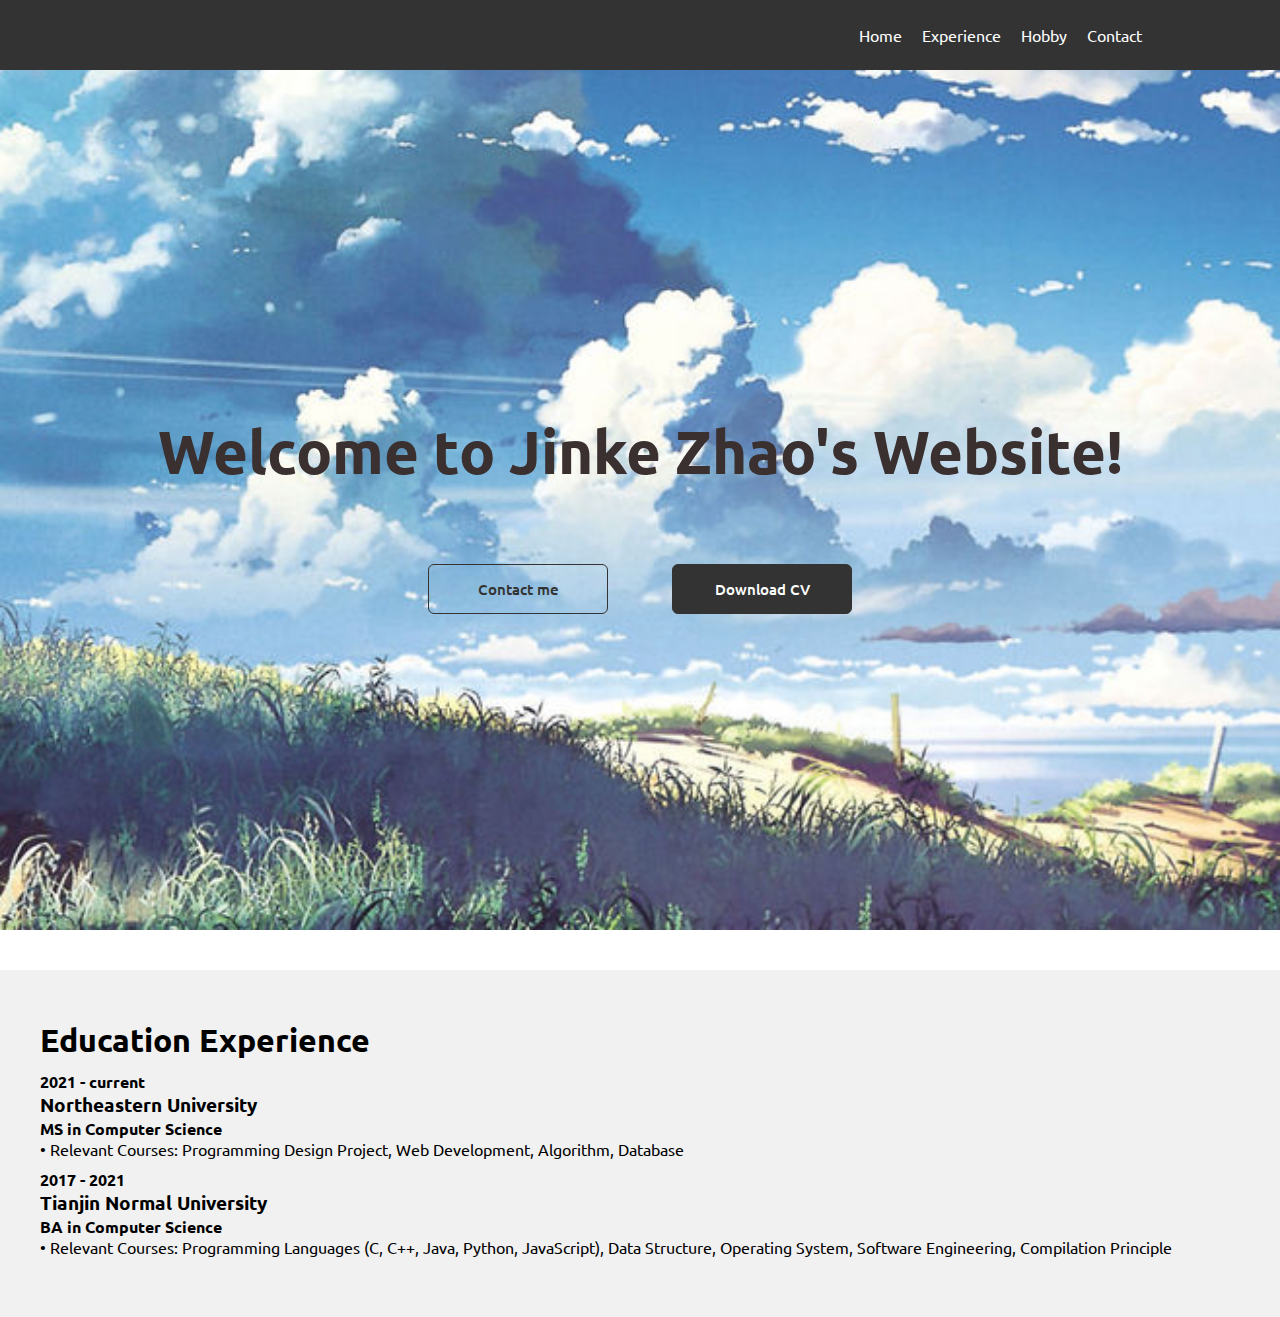
<file: index.html>
<!DOCTYPE html>
<html>

<head>
    <meta charset="utf-8" />
    <meta name="viewport"
        content="width=device-width,initial-scale=1,maximum-scale=1,minimum-scale=1,user-scalable=no" />
    <title></title>
    <link rel="stylesheet" type="text/css" href="./css/common.css">
    <link rel="stylesheet" type="text/css" href="./css/home.css">
    <link rel="stylesheet" type="text/css" href="./css/edu.css">
    <link rel="stylesheet" type="text/css" href="./css/navbar.css">
    <link
        href="https://fonts.googleapis.com/css2?family=Ubuntu:ital,wght@0,300;0,400;0,500;0,700;1,300;1,400;1,500;1,700&display=swap"
        rel="stylesheet">

</head>

<body>
    <div id="header">
        <div class="nav">
            <ul class="nav-bar">
                <li><a href="index">Home</a></li>
                <li><a href="prof" >Experience</a></li>
                <li><a href="hobby">Hobby</a></li>
                <li><a href="contact">Contact</a></li>
            </ul>
        </div>
    </div>

    <!-- Home -->
    <section id="home">
        <div class="inner-width">
            <div class="content">
                <h1>Welcome to Jinke Zhao's Website!</h1>
                <div class="buttons">
                    <a href="contact">Contact me</a>
                    <a href="https://drive.google.com/file/d/1hfm2ScGtX3_DIRDdWpVE1Vo8zfD2j0po/view?usp=sharing">Download
                        CV</a>
                </div>
            </div>
        </div>
    </section>
    <section id="edu">
        <div class="inner-width">
            <h1 class="section-title">Education Experience</h1>
            <div class="edu-content">
                <div class="edu-text">
                    <h4>2021 - current</h4>
                    <h3>Northeastern University</h3>
                    <h4>MS in Computer Science</h4>
                    <p>• Relevant Courses: Programming Design Project, Web Development, Algorithm, Database</p>
                    <h4>2017 - 2021</h4>
                    <h3>Tianjin Normal University</h3>
                    <h4>BA in Computer Science</h4>
                    <p>• Relevant Courses: Programming Languages (C, C++, Java, Python, JavaScript), Data Structure,
                        Operating System, Software Engineering, Compilation Principle</p>
                </div>
            </div>
        </div>
        </div>
    </section>

</body>
</html>
</file>
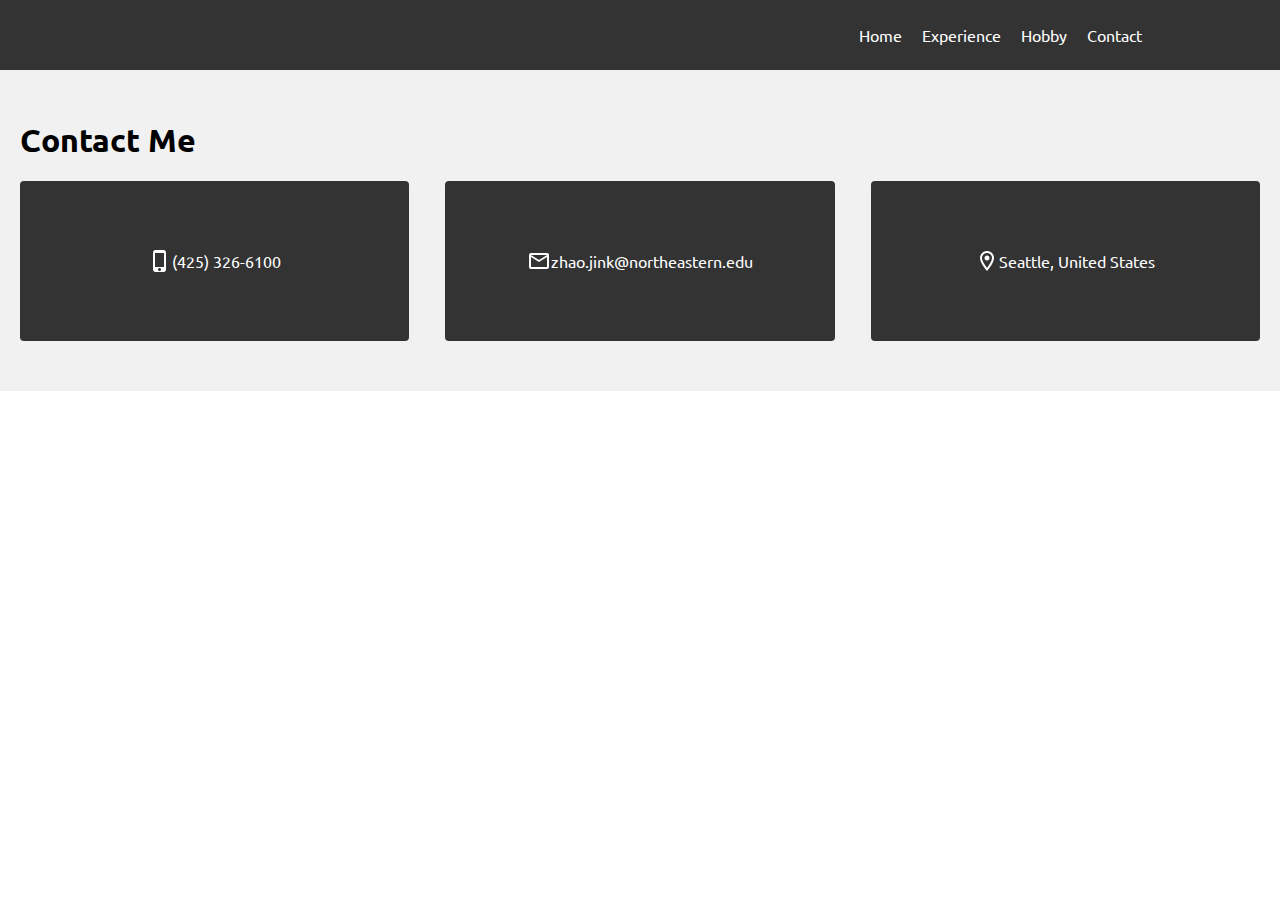
<file: contact.html>
<!DOCTYPE html>
<html>
    <head>
        <meta charset="utf-8" />
        <meta name="viewport"
            content="width=device-width,initial-scale=1,maximum-scale=1,minimum-scale=1,user-scalable=no" />
        <title></title>
        <link rel="stylesheet" type="text/css" href="./css/common.css">
        <link rel="stylesheet" type="text/css" href="./css/navbar.css">
        <link rel="stylesheet" type="text/css" href="./css/contact.css">
        <link
            href="https://fonts.googleapis.com/css2?family=Ubuntu:ital,wght@0,300;0,400;0,500;0,700;1,300;1,400;1,500;1,700&display=swap"
            rel="stylesheet">
    
    </head>
    
<body>

    <div id="header">
        <div class="nav">
            <ul class="nav-bar">
                <li><a href="index">Home</a></li>
                <li><a href="prof" >Experience</a></li>
                <li><a href="hobby">Hobby</a></li>
                <li><a href="contact">Contact</a></li>
            </ul>
        </div>
    </div>

    <!-- Contact -->
    <section id="contact">
        <div class="inner-width">
            <h1 class="section-title">Contact Me</h1>
            <div class="contact-info">
                <div class="item">
                    <img src="./images/contact/phone.png">
                    <p>(425) 326-6100</p>
                </div>

                <div class="item">
                    <img src="./images/contact/email.png">
                    <p>zhao.jink@northeastern.edu</p>
                </div>

                <div class="item">
                    <img src="./images/contact/address.png">
                    <p>Seattle, United States</p>
                </div>
            </div>
        </div>
    </section>

</body>

</html>
</file>
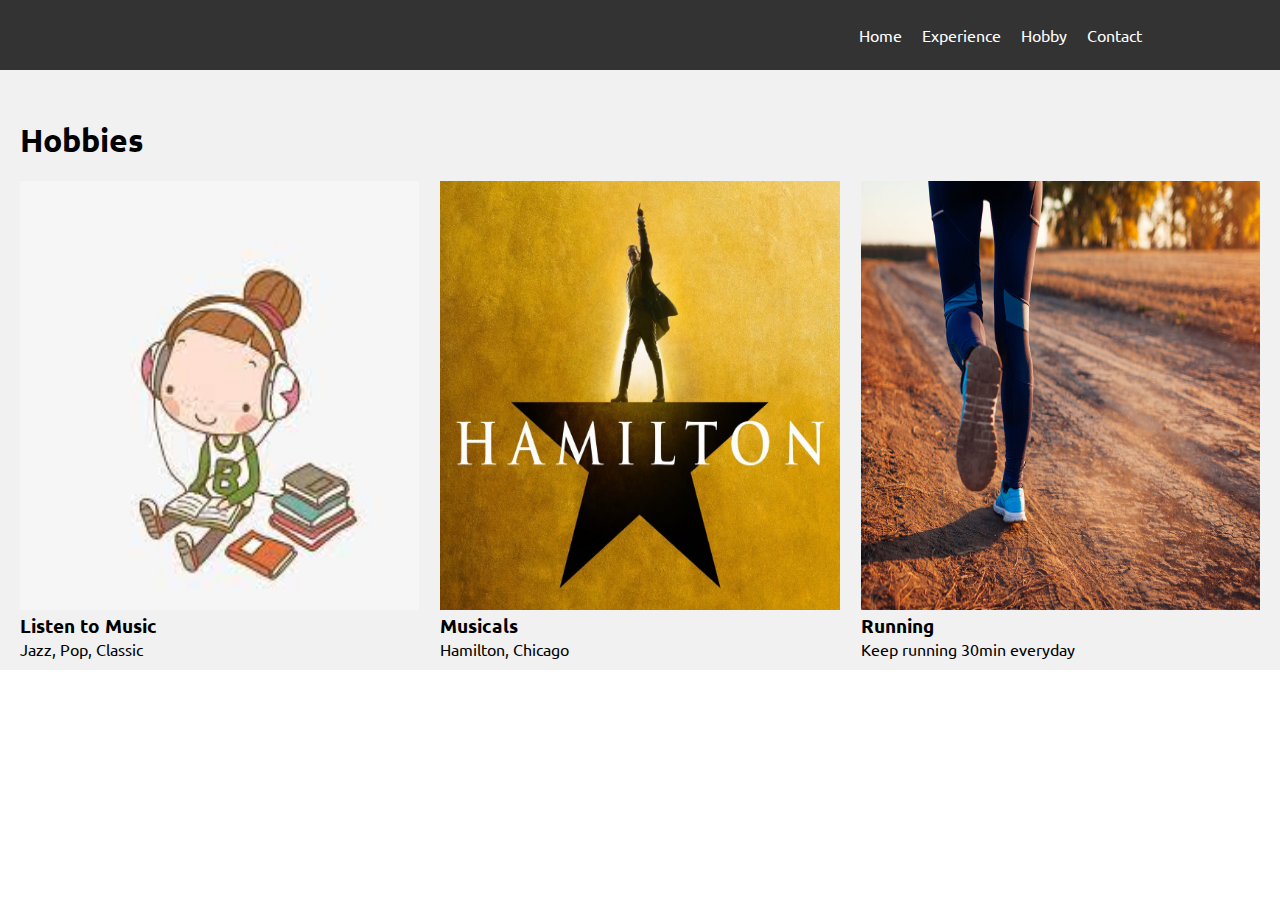
<file: hobby.html>
<!DOCTYPE html>
<html>

    <head>
        <meta charset="utf-8" />
        <meta name="viewport"
            content="width=device-width,initial-scale=1,maximum-scale=1,minimum-scale=1,user-scalable=no" />
        <title></title>
        <link rel="stylesheet" type="text/css" href="./css/common.css">
        <link rel="stylesheet" type="text/css" href="./css/navbar.css">
        <link rel="stylesheet" type="text/css" href="./css/hobby.css">
        <link
            href="https://fonts.googleapis.com/css2?family=Ubuntu:ital,wght@0,300;0,400;0,500;0,700;1,300;1,400;1,500;1,700&display=swap"
            rel="stylesheet">
    </head>

<body>
    <div id="header">
        <div class="nav">
            <ul class="nav-bar">
                <li><a href="index">Home</a></li>
                <li><a href="prof" >Experience</a></li>
                <li><a href="hobby">Hobby</a></li>
                <li><a href="contact">Contact</a></li>
            </ul>
        </div>
    </div>

    <!-- hobbies -->
    <section id="hobbies" class="dark">
        <div class="inner-width">
            <h1 class="section-title">Hobbies</h1>
            <div class="hobbies">
                <div class="hobby">
                    <img src="images/hobby/music.jpeg">
                    <div class="info">
                        <h3>Listen to Music</h3>
                        <div class="detail">Jazz, Pop, Classic</div>
                    </div>
                </div>
                
                <div class="hobby">
                    <img src="images/hobby/hamilton.jpg">
                    <div class="info">
                        <h3>Musicals</h3>
                        <div class="detail">Hamilton, Chicago</div>
                    </div>
                </div>
                
                <div class="hobby">
                    <img src="images/hobby/running.jpeg">
                    <div class="info">
                        <h3>Running</h3>
                        <div class="detail">Keep running 30min everyday</div>
                    </div>
                </div>
            </div>
        </div>
    </section>
</body>

</html>
</file>
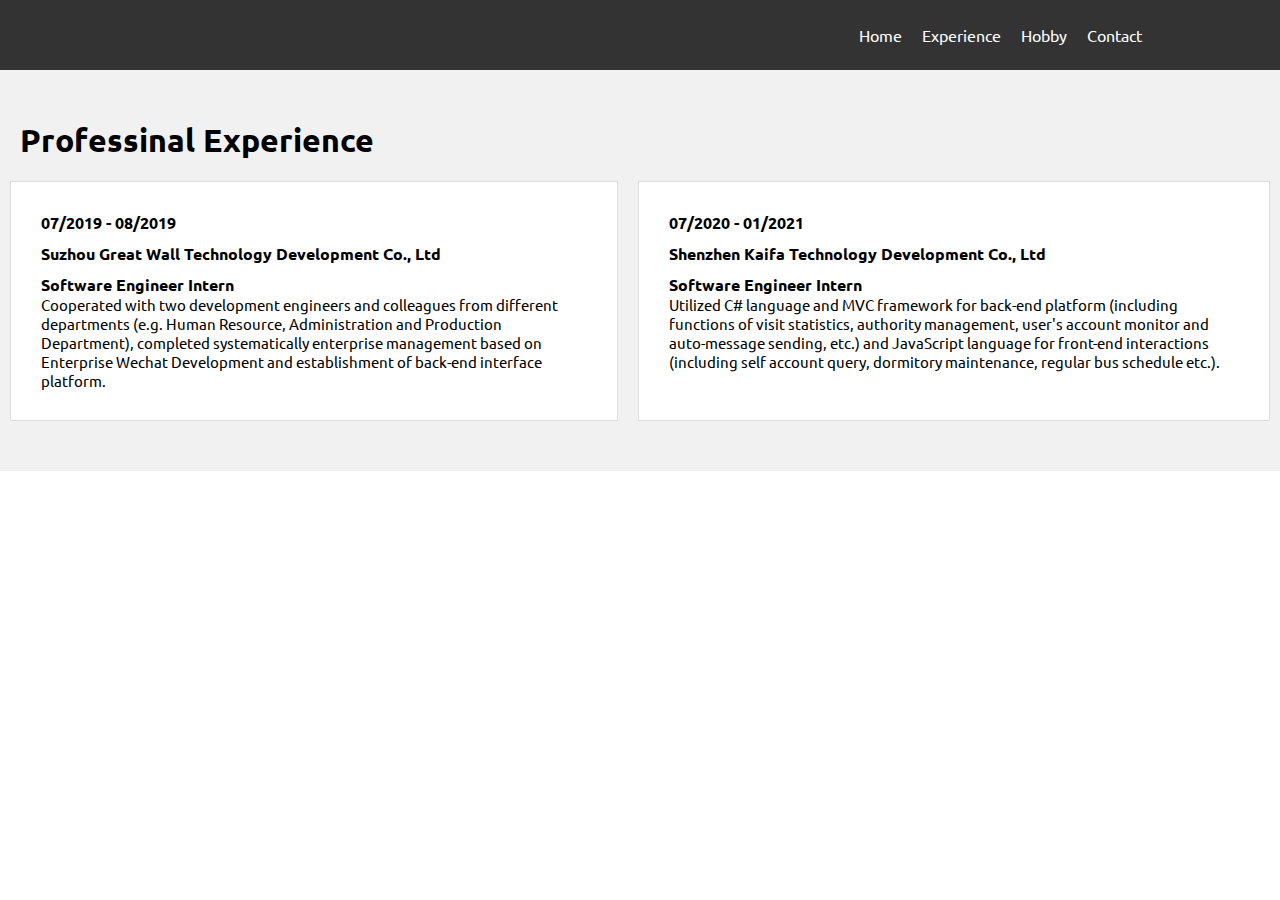
<file: prof.html>
<!DOCTYPE html>
<html>

    <head>
        <meta charset="utf-8" />
        <meta name="viewport"
            content="width=device-width,initial-scale=1,maximum-scale=1,minimum-scale=1,user-scalable=no" />
        <title></title>
        <link rel="stylesheet" type="text/css" href="./css/common.css">
        <link rel="stylesheet" type="text/css" href="./css/navbar.css">
        <link rel="stylesheet" type="text/css" href="./css/professional.css">
        <link
            href="https://fonts.googleapis.com/css2?family=Ubuntu:ital,wght@0,300;0,400;0,500;0,700;1,300;1,400;1,500;1,700&display=swap"
            rel="stylesheet">
    </head>

<body>
    <div id="header">
        <div class="nav">
            <ul class="nav-bar">
                <li><a href="index">Home</a></li>
                <li><a href="prof" >Experience</a></li>
                <li><a href="hobby">Hobby</a></li>
                <li><a href="contact">Contact</a></li>
            </ul>
        </div>
    </div>

    <!-- Professional Experience -->
    <section id="prof">
        <div class="inner-width">
            <h1 class="section-title">Professinal Experience </h1>
            <div class="layout">
                <div class="block">
                    <h4>07/2019 - 08/2019</h4>
                    <h3>Suzhou Great Wall Technology Development Co., Ltd</h3>
                    <h4>Software Engineer Intern</h4>
                    <p>Cooperated with two development engineers and colleagues from different departments (e.g. Human Resource, Administration and Production Department), completed systematically enterprise management based on Enterprise Wechat Development and establishment of back-end interface platform.</p>
                </div>

                <div class="block">
                    <h4>07/2020 - 01/2021</h4>
                    <h3>Shenzhen Kaifa Technology Development Co., Ltd</h3>
                    <h4>Software Engineer Intern</h4>
                    <p>Utilized C# language and MVC framework for back-end platform (including functions of visit statistics, authority management, user's account monitor and auto-message sending, etc.) and JavaScript language for front-end interactions (including self account query, dormitory maintenance, regular bus schedule etc.).</p>
                </div>
            </div>
        </div>
    </section>
</body>
</html>
</file>
<file: css/common.css>
* {
    padding: 0;
    margin: 0;
    text-decoration: none;
    font-family: "Ubuntu", sans-serif;
    box-sizing: border-box;
}

html,
body {
    width: 100%;
}

section {
    padding: 50px 0;
    background-color: #f1f1f1;
}

.section-title{
    padding-bottom: 10px;
}

/* Medium Screen (<= 992px) */
@media only screen and (max-width: 960px) {

    .nav-bar li {
        padding: 15px 10px;
    }

    .nav-bar li a {
        font-size: 15px;
    }

}

/* Small Screen (<= 772px) */
@media only screen and (max-width: 772px) {
    .nav {
        line-height: 40px;
    }

    .nav-bar li {
        padding: 3px 1.5px;
    }

    .nav-bar li a {
        font-size: 12px;
    }

    #home .content h1 {
        font-size: 30px;
    }

    .contact-info .item {
        width: 100%;
        margin: 10px 0;
    }

}

/* Extra Small Screen (<= 600px) */
@media only screen and (max-width: 600px) {
    .nav {
        line-height: 30px;
    }

    .nav-bar li {
        padding: 0, 0;
    }

    .nav-bar li a {
        font-size: 6px;
    }

    #home .content h1 {
        font-size: 15px;
    }

    .contact-info .item {
        width: 100%;
        margin: 10px 0;
    }
}
</file>
<file: css/home.css>
/* homepage */
.inner-width {
    max-width: 1300px;
    margin: auto;
    padding: 0 40px;
}

#home {
    height: 100vh;
    min-height: 500px;
    background: url(../images/background.jpeg) no-repeat center;
    background-size: cover;
    background-attachment: fixed;
}

#home .inner-width {
    display: flex;
    align-items: center;
    justify-content: center;
    height: 100%;
    text-align: center;
}

#home .content {
    width: 100%;
    color: rgb(58, 48, 48);
}

#home .content h1 {
    font-size: 60px;
    margin-bottom: 60px;
}

#home .buttons {
    margin-top: 60px;
}

#home .buttons a {
    display: inline-block;
    margin: 15px 30px;
    color: #333;
    font-size: 15px;
    font-weight: 500;
    width: 180px;
    border: 1px solid #333;
    padding: 14px 0;
    border-radius: 6px;
    transition: .2s linear;
}

#home .buttons a:hover,
#home .buttons a:nth-child(2) {
    background-color:#333;
    color: #fff;
}
</file>
<file: css/edu.css>
/* education */
.edu-content {
    display: flex;
    align-items: center;
    flex-wrap: wrap;
  }
  
  .edu-text p{
    margin-bottom: 10px;
  }
</file>
<file: css/navbar.css>
/* navbar */
#header {
    background-color: #333;
    padding: 10px 10%;
    position: relative;
}

#header a {
    text-decoration: none;
    color: white;
}

#header a:hover {
    color: #DDD;
}

.btn {
    display: none;
    float: right;
    margin-top: 5px;
    border: 0;
    border-radius: 5px;
    width: 40px;
    height: 40px;
}

#header a.logo {
    float: left;
    font-weight: bold;
    font-size: 39px;
    line-height: 50px;
}

#header div.nav {
    height: 50px;
}

#header ul.nav-bar {
    list-style: none;
    float: right;
    line-height: 50px;
}

#header ul.nav-bar li {
    float: left;
    padding: 0 10px;
}
</file>
<file: css/contact.css>
/* contact */
section {
    padding-left: 20px;
    padding-right: 20px;
}

.contact-info {
    display: flex;
    justify-content: space-between;
    flex-wrap: wrap;
    margin-top: 10px;
}

.contact-info .item {
    display: flex;
    width: calc(33% - 20px);
    height: 160px;
    background-color: #333;
    color: #fff;
    text-align: center;
    border-radius: 4px;
    justify-content: center;
    align-items: center;
    vertical-align: middle;
}

@media only screen and (max-width: 772px) {
    .contact-info .item {
        width: 100%;
        margin: 10px 0;
    }

}

@media only screen and (max-width: 600px) {
    .contact-info .item {
        width: 100%;
        margin: 10px 0;
    }
}
</file>
<file: css/hobby.css>
/* hobby */
section{
  padding-left: 20px;
  padding-right: 20px;
}

.hobbies {
  display: flex;
  justify-content: space-between;
  flex-wrap: wrap;
}

.hobby {
  width: calc(33% - 10px); 
  border-radius: 6px;
  margin: 10px 0;
}

.hobby img {
  width: 100%;
  height: 100%;
}
</file>
<file: css/professional.css>
/* professional */
.section-title{
  padding: 0 20px 20px 20px;
}

.layout{
  display: flex;
  justify-content: center;
}

.block {
    background-color: #fff;
    border: 1px solid #ddd;
    margin-left: 10px;
    margin-right: 10px;
    padding: 30px;
    position: relative;
  }
  
  .block h3 {
    font-size: 16px;
    margin: 10px 0;
  }
  
  .block p {
    font-size: 15px;
  }
</file>
